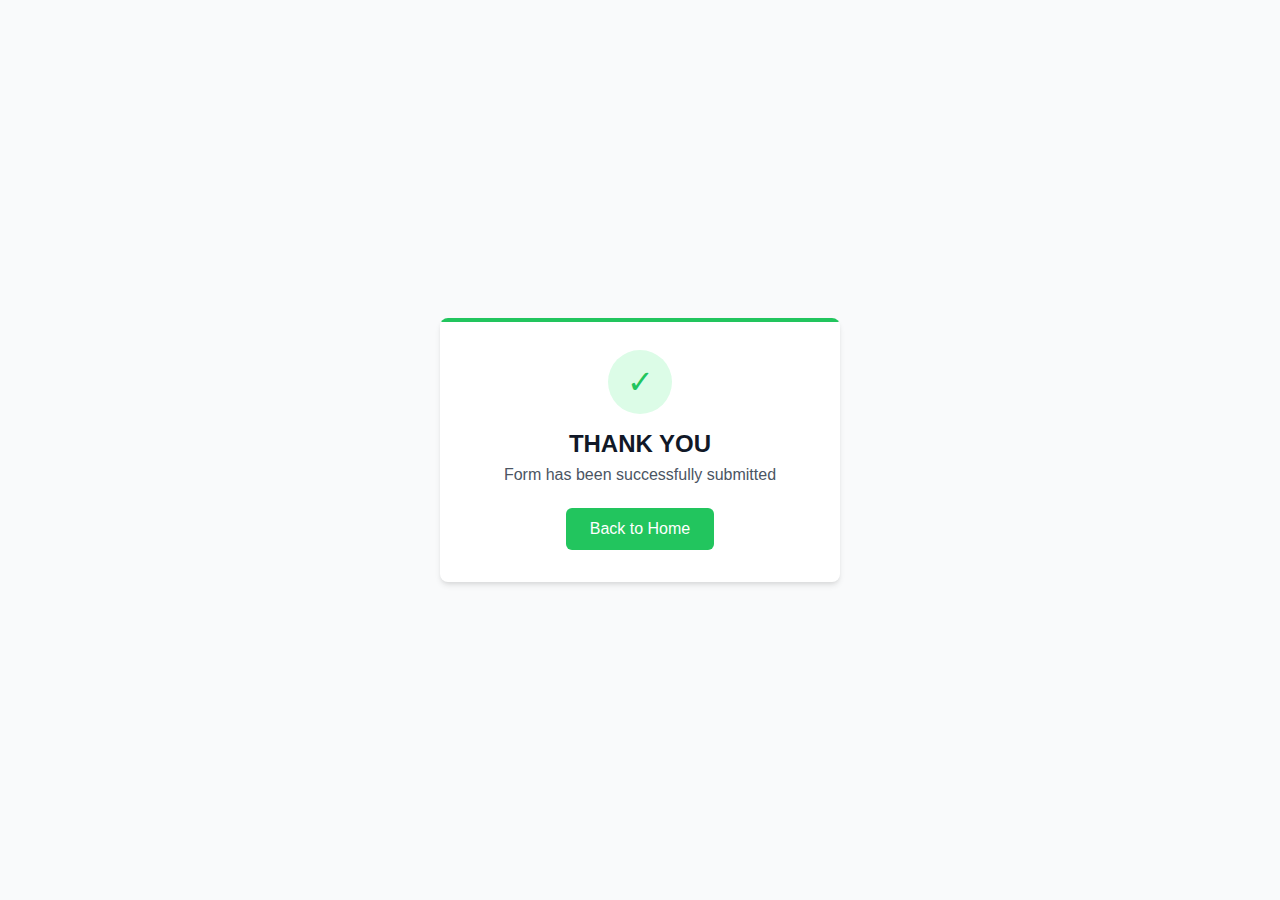
<file: thank-you.html>
<!DOCTYPE html>
<html lang="en">
<head>
    <meta charset="UTF-8">
    <meta name="viewport" content="width=device-width, initial-scale=1.0">
    <title>Thank You</title>
    <style>
        * {
            margin: 0;
            padding: 0;
            box-sizing: border-box;
        }

        body {
            min-height: 100vh;
            display: flex;
            align-items: center;
            justify-content: center;
            background-color: #f9fafb;
            padding: 1rem;
            font-family: -apple-system, BlinkMacSystemFont, 'Segoe UI', Roboto, Oxygen, Ubuntu, Cantarell, sans-serif;
        }

        .card {
            background: white;
            border-radius: 8px;
            box-shadow: 0 4px 6px -1px rgba(0, 0, 0, 0.1), 0 2px 4px -1px rgba(0, 0, 0, 0.06);
            width: 100%;
            max-width: 400px;
            position: relative;
            overflow: hidden;
        }

        .green-line {
            position: absolute;
            top: 0;
            left: 0;
            right: 0;
            height: 4px;
            background-color: #22c55e;
        }

        .content {
            padding: 2rem;
            display: flex;
            flex-direction: column;
            align-items: center;
            text-align: center;
        }

        .check-circle {
            width: 64px;
            height: 64px;
            background-color: #dcfce7;
            border-radius: 50%;
            display: flex;
            align-items: center;
            justify-content: center;
            margin-bottom: 1rem;
        }

        .check-mark {
            color: #22c55e;
            font-size: 2rem;
        }

        h1 {
            color: #111827;
            font-size: 1.5rem;
            font-weight: 600;
            margin-bottom: 0.5rem;
        }

        p {
            color: #4b5563;
            margin-bottom: 1.5rem;
        }

        .button {
            background-color: #22c55e;
            color: white;
            padding: 0.75rem 1.5rem;
            border-radius: 6px;
            text-decoration: none;
            font-weight: 500;
            transition: background-color 0.2s;
        }

        .button:hover {
            background-color: #16a34a;
        }
    </style>
</head>
<body>
    <div class="card">
        <div class="green-line"></div>
        <div class="content">
            <div class="check-circle">
                <span class="check-mark">✓</span>
            </div>
            <h1>THANK YOU</h1>
            <p>Form has been successfully submitted</p>
            <a href="./index.html" class="button">Back to Home</a>
        </div>
    </div>
</body>
</html>
</file>
